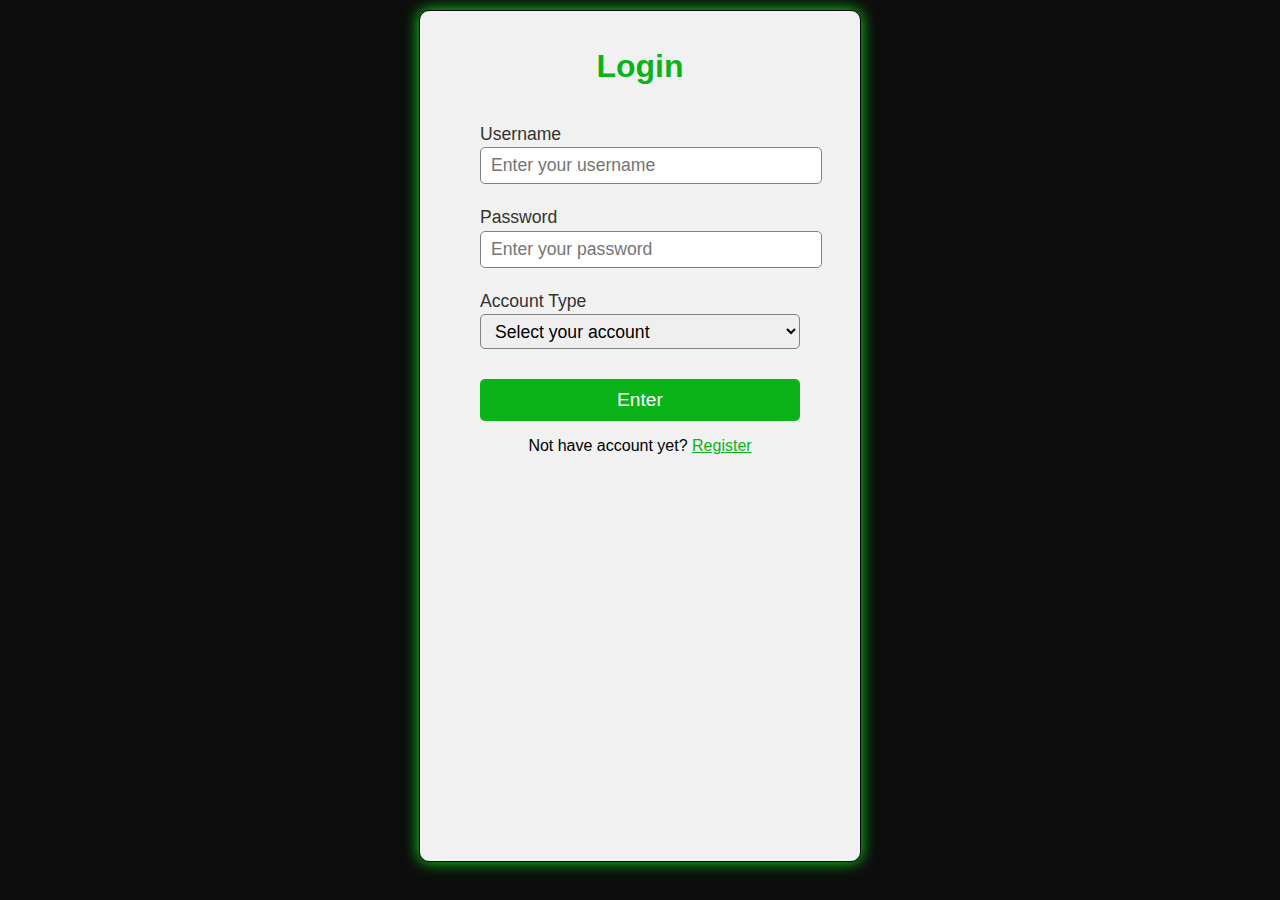
<file: login.html>
<!DOCTYPE html>
<html lang="en">
<head>
    <meta charset="UTF-8">
    <meta name="viewport" content="width=device-width, initial-scale=1.0">
    <link rel="stylesheet" href="style2.css">
    <title>Log In</title>
</head>
<body style="background-color: hsl(0, 0%, 5%);">
    <!-- Login Form -->

     <form class="Login">
        <h2>Login</h2>
        <div class="field">
            <label for="name">Username</label>
            <input id="name" placeholder="Enter your username" type="text">
        </div>
        <div class="field">
            <label for="password">Password</label>
            <input id="password" placeholder="Enter your password" type="password">
        </div>
        <div class="field">
            <label>Account Type</label>
            <select name="select">
                <option value="zero">Select your account</option>
                <option value="personal">Personal</option>
                <option value="business">Business</option>
            </select>
        </div>
        <button type="submit">Enter</button>
        <p>Not have account yet? <a href="signup.html">Register</a></p>
     </form>

    <!-- JavaScript File -->
    <script src="./app.js"></script>
</body>

</html>
</file>
<file: style2.css>
/* Pricing Plans Styling */
.services{
    text-align: center;
    padding: 2rem 1rem;
    z-index: 1;
    background-color: hsl(0, 0%, 5%);
}
.services h2{
    margin-bottom: 2rem;
    font-size:4rem;
    color:#fff;
}
.pricing-toggle{
    display: flex;
    justify-content: center;
    align-items: center;
    margin-bottom: 3rem;
    gap: 1rem;
}
.toggle-container{
    display: flex;
    align-items: center;
}
.pricing-toggle .toggle-option{
    margin: 0 0.5rem;
    font-size: 1rem;
    color: white;
}
.pricing-toggle .save-percentage-container{
    width: 100px;
    display: flex;
    justify-content: center;
}
.pricing-toggle .save-percentage{
    display: none;
    font-size: 1.2rem;
    font-weight: bold;
    color: #0ce48d;
}
.switch{
    position: relative;
    display: inline-block;
    width: 60px;
    height: 30px;
}
.switch input{
    opacity: 0;
    width: 0;
    height: 0;
}
.slider{
    position: absolute;
    cursor: pointer;
    top: 0;
    bottom: 0;
    left: 0;
    right: 0;
    background-color: #ccc;
    transition: 0.4s;
    border-radius: 30px;
}
.slider::before{
    position: absolute;
    content: "";
    width: 22px;
    height: 22px;
    bottom: 4px;
    left: 4px;
    background-color: #fff;
    transition: 0.4s;
    border-radius: 50%;
}
input:checked + .slider{
    background-color: #0ce48d;
}
input:focus + .slider{
    box-shadow: 0 0 3px #0ce48d;
}
input:checked + .slider::before{
    transform: translateX(30px);
}

.services_container{
    display: flex;
    justify-content: space-evenly;
    align-items: flex-start;
    padding: 0 75px;
    flex-direction: row;
    width: 100%;
    height: 90vh;
}
.services_card{
    margin-top: 10px;
    border-radius: 20px;
    padding: 1rem 1rem;
    line-height: 2;
    text-align: center;
    background-color:#fff;
    /* display: flex;
    flex-direction: column; */
    border: 1px solid white;
    width: 30%;
    height: 90%;
    min-height: fit-content;
    color:#000;
    box-shadow:0 0 20px#0ce48d;
}
.card-content h3{
    font-size: 1.5rem;
    color: hsl(156, 90%, 37%);
}
.card_price .hidden{
    display: none;
}
.card_price .price{
    font-size:1.5rem;
    font-weight: bold
}
.card_price a{
    font-size:1.25rem;
    font-weight: bold;
    color: #fff;
    border-radius: 5px;
    padding: 10px 20px;
    background-color: hsl(156, 90%, 37%);
    line-height:2;
    transition: all 0.25s ease;
}
.card_price a:hover{
    background-color: hsl(156, 90% ,47%);
}
.card_price #small-desc{
    font-weight:bold;
    margin-top:20px;
}
.card-features{
    text-align:left;
}
.card-features p{
    font-size: 1.25rem;
    font-weight:bold;
}
.card-features li{
    color:hsl(0, 0%, 20%);
    font-weight:bold;
}

/* Pricing Plans Mobile */

@media (max-width: 968px) {
    .services_container{
        flex-direction: column;
        align-items: center;
        height: fit-content;
    }
    .services_card{
        width: 100%;
        max-width:400px;
        padding: 1rem 2rem;
        margin: 0.5rem 0;
        height: fit-content;
        min-height: 70vh;
    }
    .services h2{
        font-size: 3rem;
    }
    .pricing-toggle{
        margin-bottom: 0.75rem;
        flex-direction: column;
    }
}
@media ( 1096px >= width > 968px) {
    .services_container{
    display: flex;
    justify-content: space-between;
    align-items: flex-start;
    flex-wrap: wrap;
    height: fit-content;
    }
    .services_card{
        width:45%;
        max-width: 400px;
        padding: 1rem 2rem;
        margin: 0.5rem 0;
        min-height: 400px;
    }
    .services h2{
        font-size: 3rem;
    }
    .pricing-toggle{
        margin-bottom: 0.75rem;
        flex-direction: column;
    }
}

/* Footer Styling */

footer{
    display: flex;
    flex-direction: column;
    background-color: #000;
    border-top: 1px solid hsl(125, 90%, 47%) ;
}
.main-footer{
    display: flex;
    flex-direction: row;
    align-items: flex-start;
    justify-content: space-evenly;
    min-height: max-content;
    height: 25vh;
    margin:20px 0 ;
}
.list{
    text-align: left;
    line-height: 1.5;
    font-weight: bold;
}
.list h3{
    font-size: 1.5rem;
    color: hsl(125, 90%, 47%);
}
.list ul{
    padding: 10px 0 0 0;
    
}
.list ul li{
    overflow-x: hidden;
    width: fit-content;
}
.list ul li a{
    text-decoration: none;
    color: hsl(0,0%,70%);
        transition: all 0.1s ease;
}
.list ul li a:hover{
    color: hsl(125, 90%, 47%);
}

.bottom-footer{
    margin-top: 5px;
    padding: 40px 50px;
    display: flex;
    flex-direction: row;
    justify-content: space-between;
    align-items: center;
    color: #ccc;
    font-size: 1.1rem;
    width: 100%;
    height: fit-content;
    max-height: 15vh;
    background-color:hsl(0, 0%, 15%)
}
.bottom-icons a{
    color: hsl(125, 90%, 47%);
}
/* Footer Styling Mobile */
@media ( 800px >= width) {
    .list{
        font-weight: 400;
    }
    .list h3{
    font-size: 1rem;
    color: hsl(125, 90%, 47%);
    }
    .bottom-footer{
        margin:0;
        padding:0;
        line-height: 1.5;
        font-size: 1em;
        height: fit-content;
        flex-direction: column;
    }
    .bottom-icons a{
    font-size: 1.3rem
    }
}
/* Form Styling */

form{
    border: 1px solid;
    border-radius: 10px;
    display: flex;
    flex-direction: column;
    justify-content: flex-start;
    align-items:center;
    margin: 10px auto;
    padding: 10px 20px 30px;
    height: fit-content;
    min-height: 90vh;
    max-width: 400px;
    background-color: #f1f1f1;
    box-shadow: 0 0 15px hsl(125, 90%, 47%);
    font-family: Arial, Helvetica, sans-serif;
}
.hidden{
    display: none;
}
form h2{
    font-size: 2rem;
    color: hsl(125, 90%, 37%);
}
form .field{
    display: flex;
    flex-direction: column;
    align-items: flex-start;
    margin: 10px 0;
    font-size: 1.1rem;
    line-height: 1.5;
    width: 80%;
}
form .field label{
    color: hsl(0, 0%, 20%);
}
form .field input, form .field select{
    width: 100%;
    text-align: left;
    font-size: 1.1rem;
    border: 0.5px grey solid;
    height: 25px;
    border-radius: 5px;
    padding: 5px 10px ;
}
form .field select{
    height: 35px;
    padding: 0 10px;
    margin-bottom: 10px;
    cursor: pointer;
}
form button{
    border: none;
    width: 80%;
    font-size: 1.2rem;
    padding: 10px;
    margin-top: 10px;
    background-color: hsl(125, 90%, 37%);
    color: #fff;
    border-radius: 5px;
    cursor: pointer;
    transition: background-color 0.1s ease;
}
form button:hover{
    background-color:hsl(125, 90%, 47%);
}
form button:active{
    background-color: hsl(125, 90%, 27%);
}
form p span, form p a{
    color: hsl(125, 90%, 37%);
}
form p span{
    cursor: pointer;
    text-decoration-line: underline;

}
</file>
